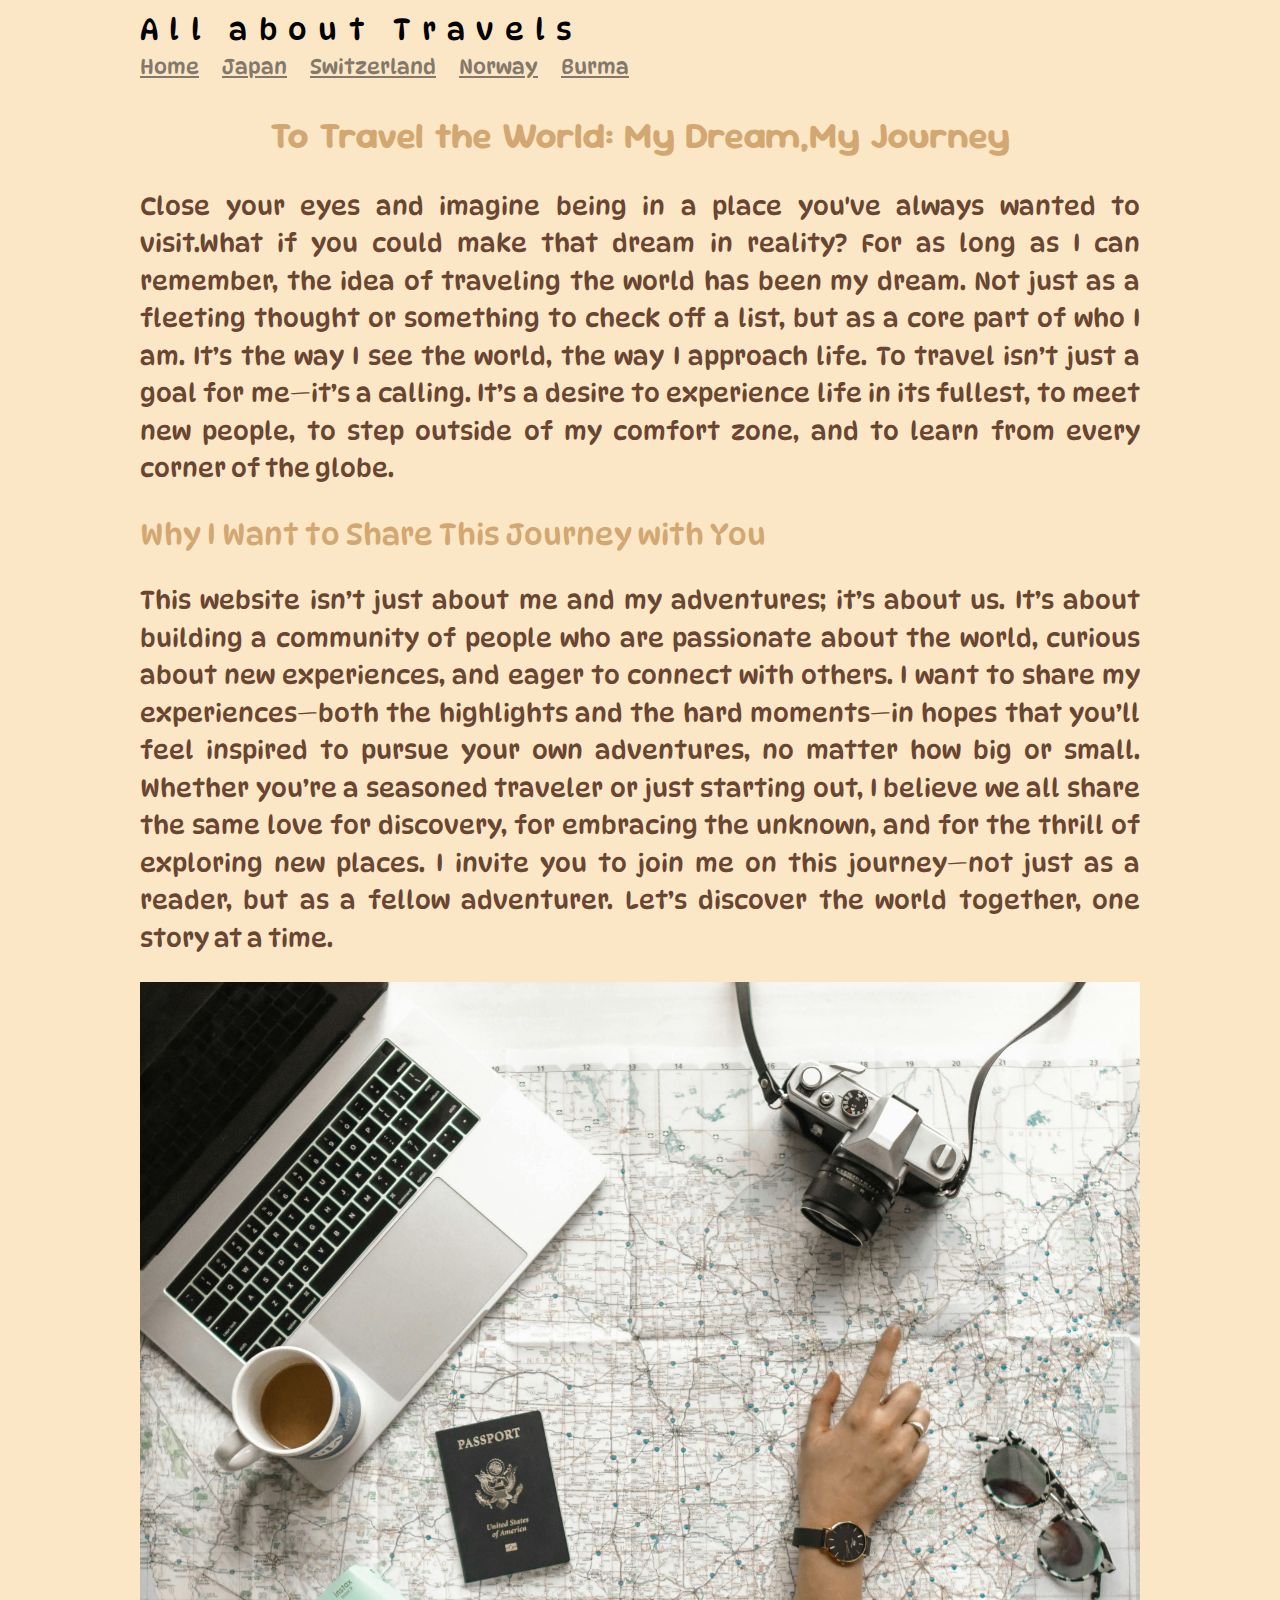
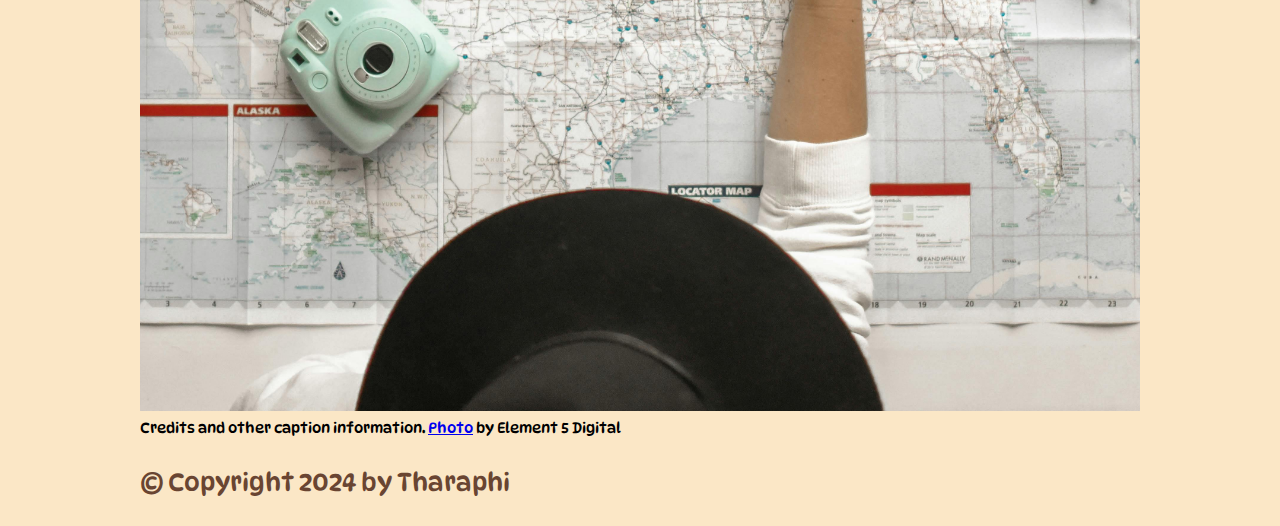
<file: index.html>
<!DOCTYPE html>
<html lang="en">
<head>
    <meta charset="UTF-8">
    <meta name="viewport" content="width=device-width, initial-scale=1.0">
    <title></title>
    <link rel="stylesheet" href="style.css">
</head>
<body>
    <header>
        <div class="site-title">All about Travels</div>
        <nav>
            <ul>
                <li><a href="index.html">Home</a></li>
                <li><a href="japan.html">Japan</a></li>
                <li><a href="switzerland">Switzerland</a></li>
                <li><a href="norway">Norway</a></li>
                <li><a href="burma">Burma</a></li>
            </ul>
        </nav>
    </header>

    <main>
        <h1>To Travel the World: My Dream,My Journey </h1>
        <p>Close your eyes and imagine being in a place you've always wanted to visit.What if you could make that dream in reality? For as long as I can remember, the idea of traveling the world has been my dream. Not just as a fleeting thought or something to check off a list, but as a core part of who I am. It’s the way I see the world, the way I approach life. To travel isn’t just a goal for me—it’s a calling. It’s a desire to experience life in its fullest, to meet new people, to step outside of my comfort zone, and to learn from every corner of the globe.
        </p>
    </main>
        <h2> Why I Want to Share This Journey with You</h2>
        <p>This website isn’t just about me and my adventures; it’s about us. It’s about building a community of people who are passionate about the world, curious about new experiences, and eager to connect with others. I want to share my experiences—both the highlights and the hard moments—in hopes that you’ll feel inspired to pursue your own adventures, no matter how big or small.

            Whether you’re a seasoned traveler or just starting out, I believe we all share the same love for discovery, for embracing the unknown, and for the thrill of exploring new places. I invite you to join me on this journey—not just as a reader, but as a fellow adventurer. Let’s discover the world together, one story at a time.</p>
        <figure>
            <img src="images/Travel the World.jpg" alt="Travel The World">
    <figcaption>Credits and other caption information. <a href="https://www.pexels.com/photo/person-pointing-a-location-on-the-map-1051075/">Photo</a> by Element 5 Digital </figcaption>
</figure>
    <footer>
    <p>&copy; Copyright 2024 by Tharaphi </p>
    </footer>
</body>
</html>
</file>
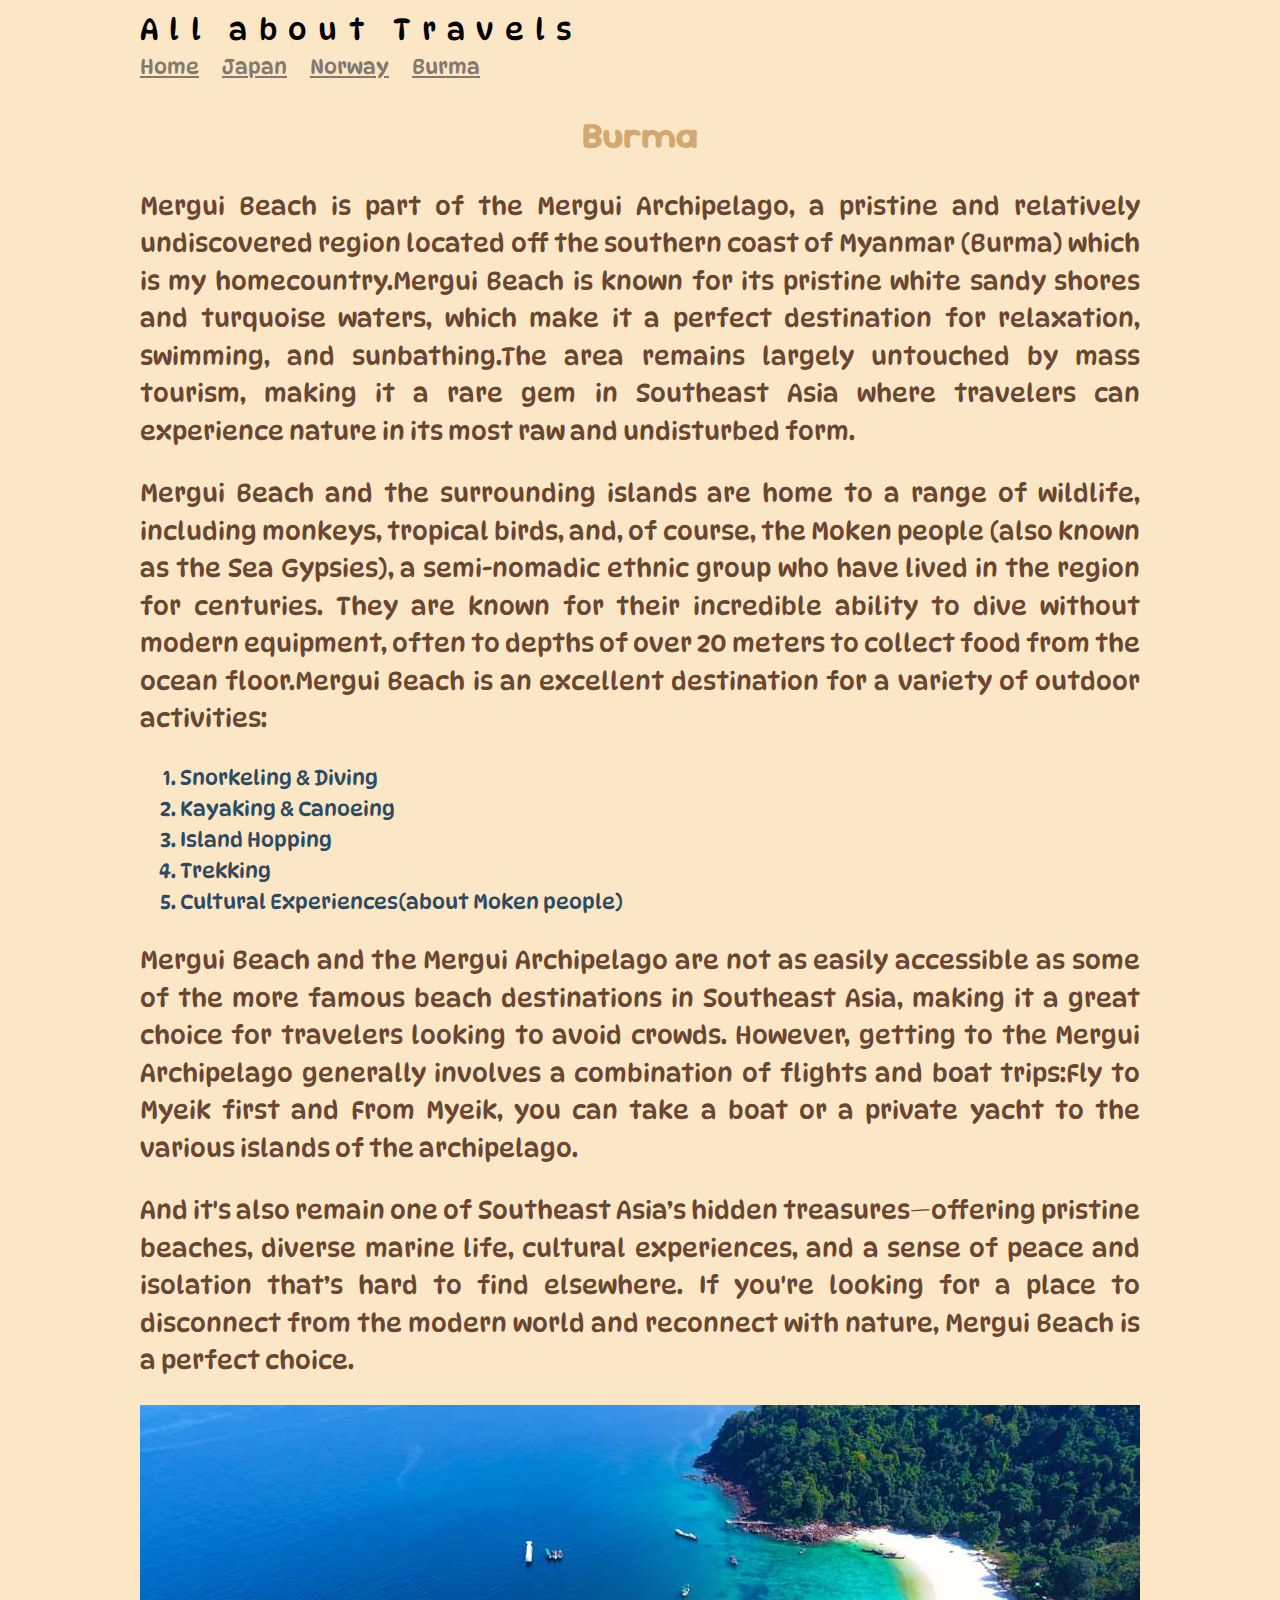
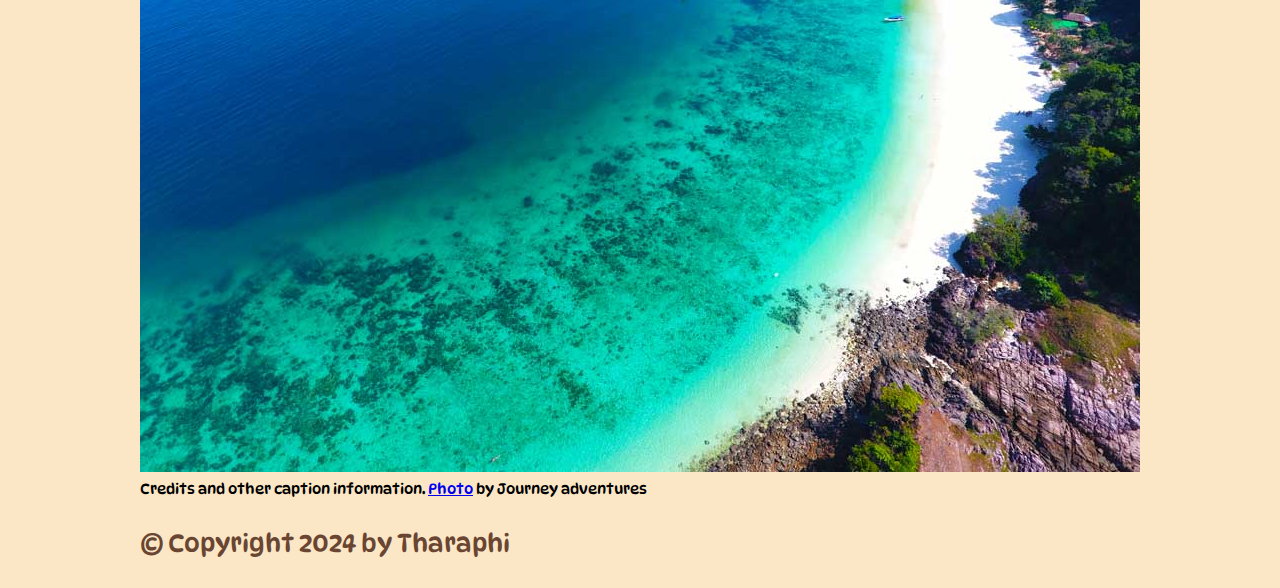
<file: burma.html>
<!DOCTYPE html>
<html lang="en">
<head>
    <meta charset="UTF-8">
    <meta name="viewport" content="width=device-width, initial-scale=1.0">
    <title>Replace with your site name</title>
    <link rel="stylesheet" href="style.css">
</head>
<body>
    <header>
        <div class="site-title">All about Travels</div>
        <nav>
            <ul>
                <li><a href="index.html">Home</a></li>
                <li><a href="japan">Japan</a></li>
                <li><a href="norway">Norway</a></li>
                <li><a href="burma">Burma</a></li>
            </ul>
        </nav>
    </header>

    <main>
        <h1>Burma</h1>
        <p>Mergui Beach is part of the Mergui Archipelago, a pristine and relatively undiscovered region located off the southern coast of Myanmar (Burma) which is my homecountry.Mergui Beach is known for its pristine white sandy shores and turquoise waters, which make it a perfect destination for relaxation, swimming, and sunbathing.The area remains largely untouched by mass tourism, making it a rare gem in Southeast Asia where travelers can experience nature in its most raw and undisturbed form.</p>
        <p>Mergui Beach and the surrounding islands are home to a range of wildlife, including monkeys, tropical birds, and, of course, the Moken people (also known as the Sea Gypsies), a semi-nomadic ethnic group who have lived in the region for centuries. They are known for their incredible ability to dive without modern equipment, often to depths of over 20 meters to collect food from the ocean floor.Mergui Beach is an excellent destination for a variety of outdoor activities:</p>
        <ol>
            <li>Snorkeling & Diving</li>
            <li>Kayaking & Canoeing</li>
            <li>Island Hopping</li>
            <li>Trekking</li>
            <li>Cultural Experiences(about Moken people)</li>
        </ol>
        <p>Mergui Beach and the Mergui Archipelago are not as easily accessible as some of the more famous beach destinations in Southeast Asia, making it a great choice for travelers looking to avoid crowds. However, getting to the Mergui Archipelago generally involves a combination of flights and boat trips:Fly to Myeik first and From Myeik, you can take a boat or a private yacht to the various islands of the archipelago. </p>
        <p>And it's also remain one of Southeast Asia’s hidden treasures—offering pristine beaches, diverse marine life, cultural experiences, and a sense of peace and isolation that’s hard to find elsewhere. If you're looking for a place to disconnect from the modern world and reconnect with nature, Mergui Beach is a perfect choice.</p>
    </main>
        <figure>
            <img src="images/Burma.jpg" alt="Burma">
    <figcaption>Credits and other caption information. <a href="https://www.pexels.com/search/mergui%20beach/">Photo</a> by Journey adventures</figcaption>
</figure>
    <footer>
    <p> &copy; Copyright 2024 by Tharaphi </p>
    </footer>
</body>
</html>
</file>
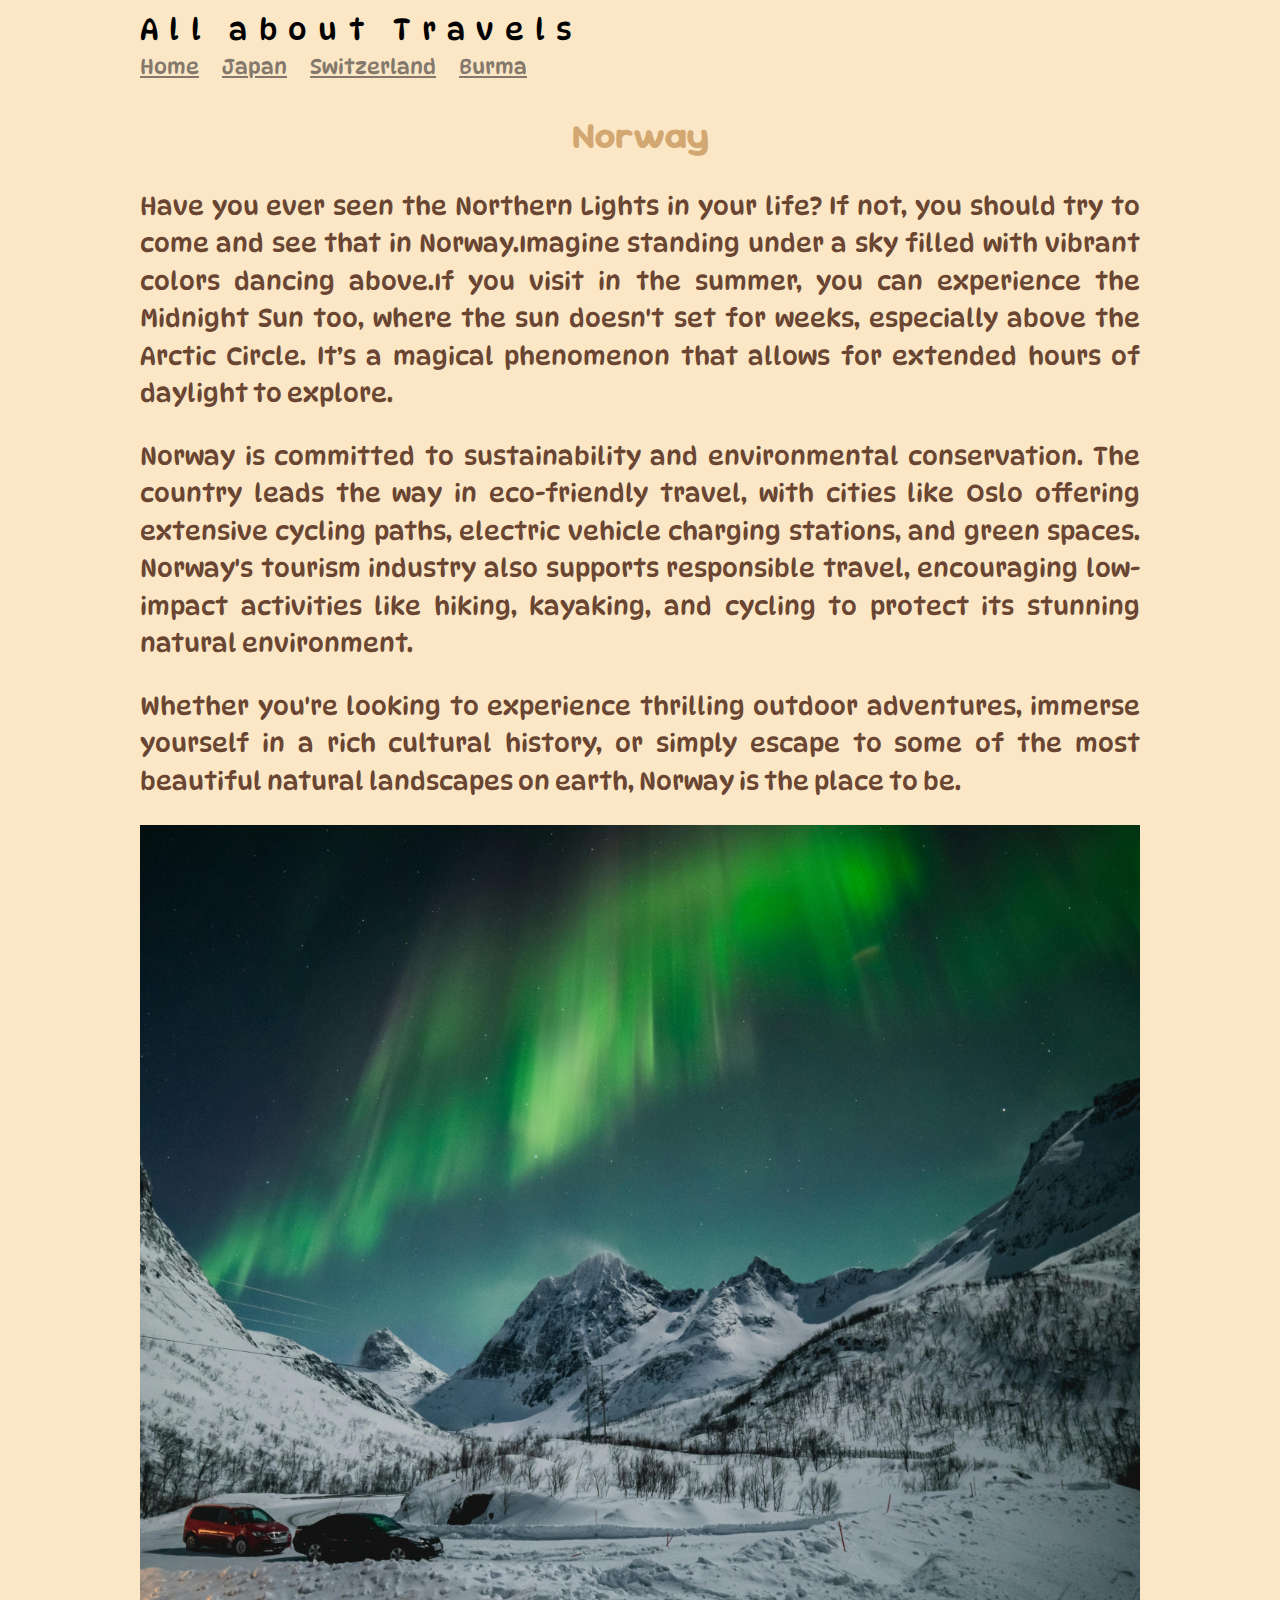
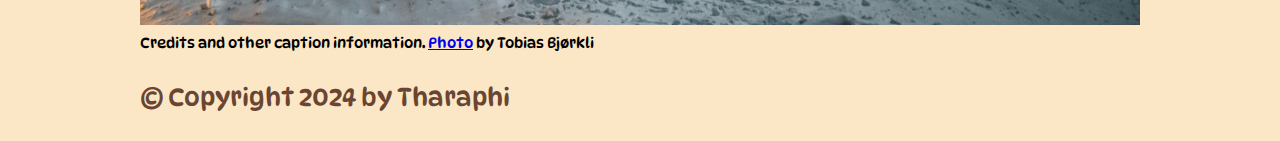
<file: norway.html>
<!DOCTYPE html>
<html lang="en">
<head>
    <meta charset="UTF-8">
    <meta name="viewport" content="width=device-width, initial-scale=1.0">
    <title>Replace with your site name</title>
    <link rel="stylesheet" href="style.css">
</head>
<body>
    <header>
        <div class="site-title">All about Travels</div>
        <nav>
            <ul>
                <li><a href="index.html">Home</a></li>
                <li><a href="japan">Japan</a></li>
                <li><a href="switzerland">Switzerland</a></li>
                <li><a href="burma">Burma</a></li>
            </ul>
        </nav>
    </header>

    <main>
        <h1>Norway</h1>
        <p>Have you ever seen the Northern Lights in your life? If not, you should try to come and see that in Norway.Imagine standing under a sky filled with vibrant colors dancing above.If you visit in the summer, you can experience the Midnight Sun too, where the sun doesn't set for weeks, especially above the Arctic Circle. It’s a magical phenomenon that allows for extended hours of daylight to explore.</p>

        <p>Norway is committed to sustainability and environmental conservation. The country leads the way in eco-friendly travel, with cities like Oslo offering extensive cycling paths, electric vehicle charging stations, and green spaces. Norway's tourism industry also supports responsible travel, encouraging low-impact activities like hiking, kayaking, and cycling to protect its stunning natural environment.</p>
        <p>Whether you're looking to experience thrilling outdoor adventures, immerse yourself in a rich cultural history, or simply escape to some of the most beautiful natural landscapes on earth, Norway is the place to be.</p>
            <img src="images/Norway.jpg" alt="Switzerland">
    <figcaption>Credits and other caption information. <a href="https://www.pexels.com/photo/breathtaking-illumination-of-aurora-borealis-in-mountains-of-northern-norway-11180717/">Photo</a> by Tobias Bjørkli</figcaption>
</figure>
    <footer>
    <p> &copy; Copyright 2024 by Tharaphi </p>
    </footer>
</body>
</html>
</file>
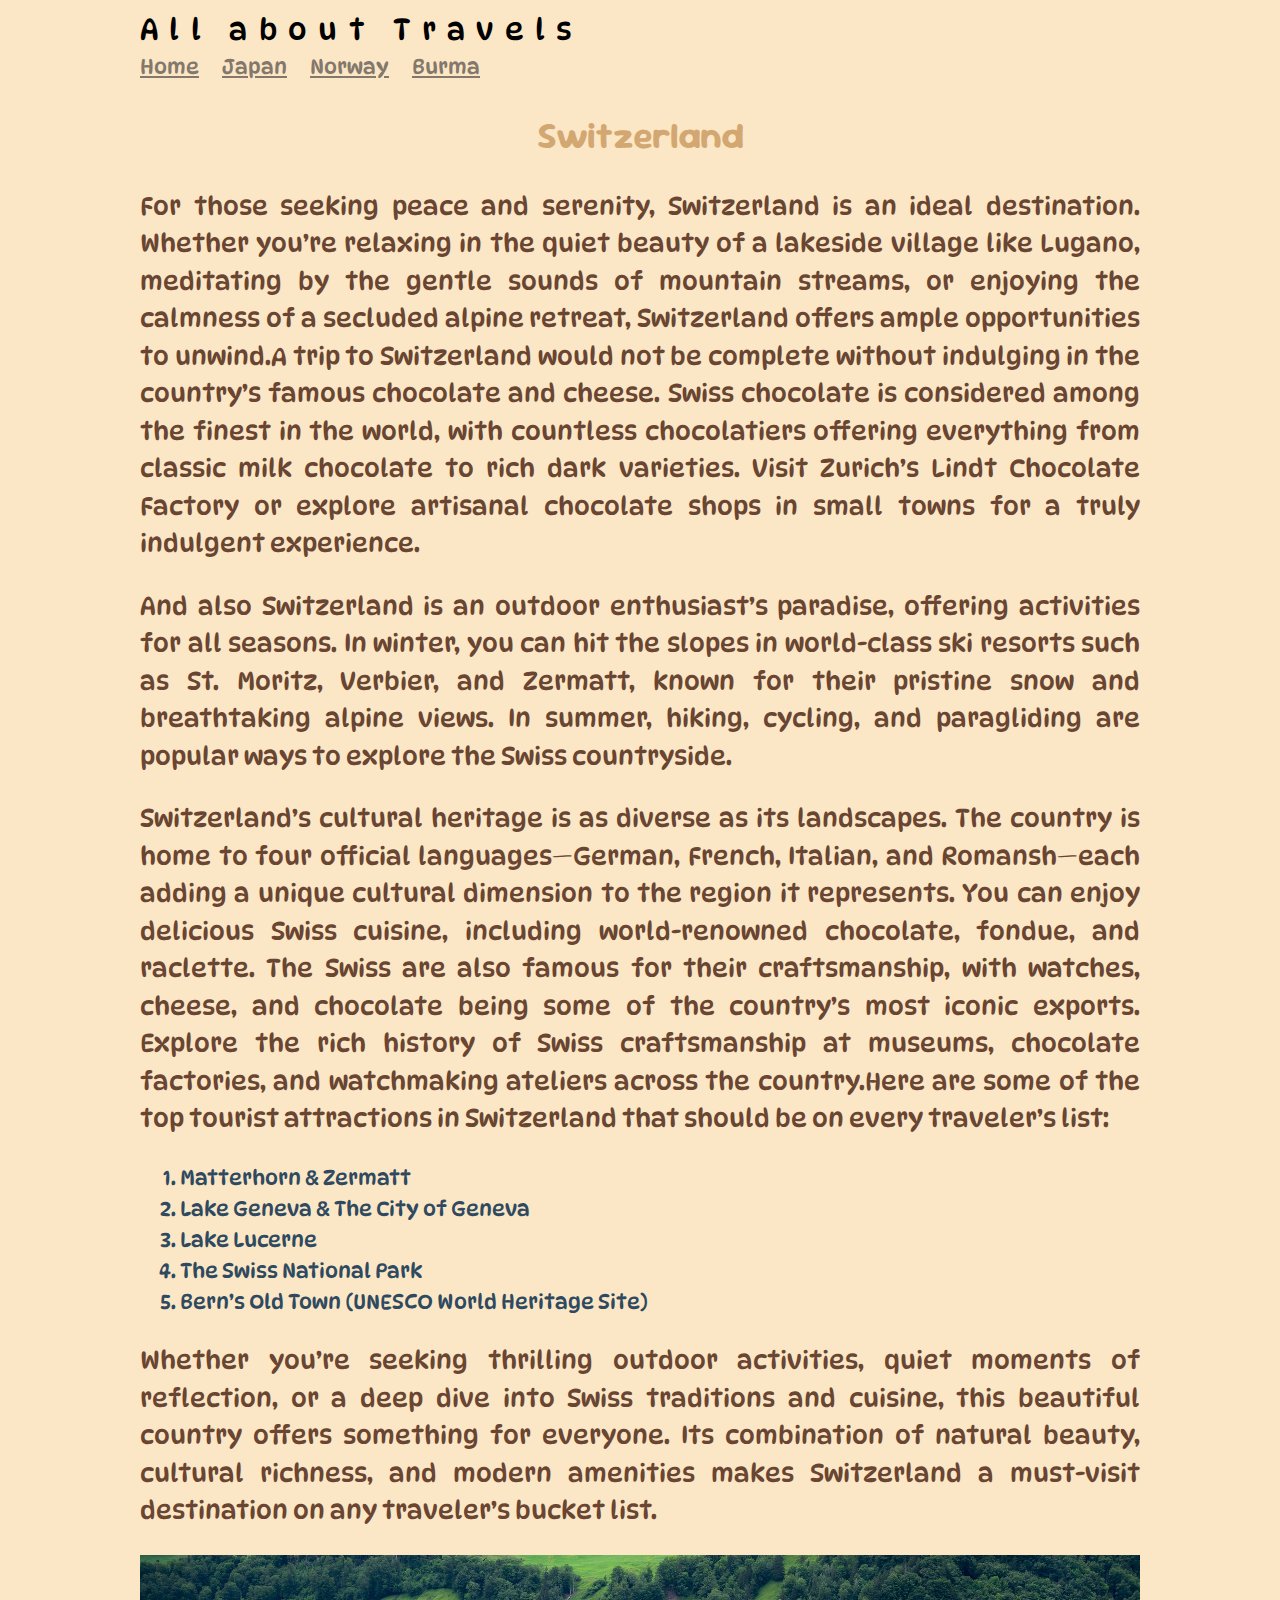
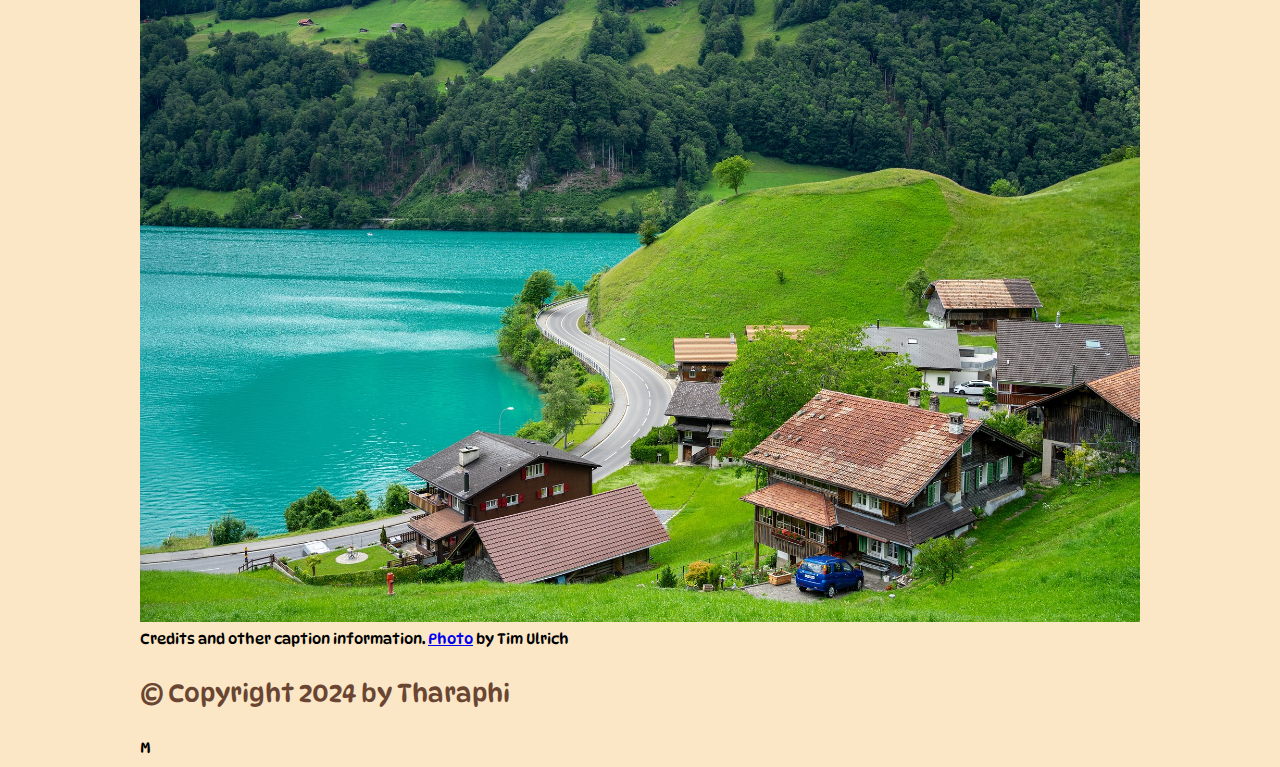
<file: switzerland.html>
<!DOCTYPE html>
<html lang="en">
<head>
    <meta charset="UTF-8">
    <meta name="viewport" content="width=device-width, initial-scale=1.0">
    <title>Replace with your site name</title>
    <link rel="stylesheet" href="style.css">
</head>
<body>
    <header>
        <div class="site-title">All about Travels</div>
        <nav>
            <ul>
                <li><a href="index.html">Home</a></li>
                <li><a href="japan">Japan</a></li>
                <li><a href="norway">Norway</a></li>
                <li><a href="burma">Burma</a></li>
            </ul>
        </nav>
    </header>

    <main>
        <h1>Switzerland</h1>
        <p>For those seeking peace and serenity, Switzerland is an ideal destination. Whether you’re relaxing in the quiet beauty of a lakeside village like Lugano, meditating by the gentle sounds of mountain streams, or enjoying the calmness of a secluded alpine retreat, Switzerland offers ample opportunities to unwind.A trip to Switzerland would not be complete without indulging in the country’s famous chocolate and cheese. Swiss chocolate is considered among the finest in the world, with countless chocolatiers offering everything from classic milk chocolate to rich dark varieties. Visit Zurich’s Lindt Chocolate Factory or explore artisanal chocolate shops in small towns for a truly indulgent experience.
        </p>
        <p>And also Switzerland is an outdoor enthusiast’s paradise, offering activities for all seasons. In winter, you can hit the slopes in world-class ski resorts such as St. Moritz, Verbier, and Zermatt, known for their pristine snow and breathtaking alpine views. In summer, hiking, cycling, and paragliding are popular ways to explore the Swiss countryside.</p>
        <p>Switzerland’s cultural heritage is as diverse as its landscapes. The country is home to four official languages—German, French, Italian, and Romansh—each adding a unique cultural dimension to the region it represents. You can enjoy delicious Swiss cuisine, including world-renowned chocolate, fondue, and raclette. The Swiss are also famous for their craftsmanship, with watches, cheese, and chocolate being some of the country’s most iconic exports. Explore the rich history of Swiss craftsmanship at museums, chocolate factories, and watchmaking ateliers across the country.Here are some of the top tourist attractions in Switzerland that should be on every traveler’s list:</p>
        <ol>
            <li>Matterhorn & Zermatt</li>
            <li>Lake Geneva & The City of Geneva</li>
            <li>Lake Lucerne</li>
            <li>The Swiss National Park</li>
            <li>Bern’s Old Town (UNESCO World Heritage Site)</li>
        </ol>
        <p> Whether you’re seeking thrilling outdoor activities, quiet moments of reflection, or a deep dive into Swiss traditions and cuisine, this beautiful country offers something for everyone. Its combination of natural beauty, cultural richness, and modern amenities makes Switzerland a must-visit destination on any traveler’s bucket list.</p>
    </main>
        <figure>
            <img src="images/Switzerland.jpg" alt="Switzerland">
    <figcaption>Credits and other caption information. <a href="https://pixabay.com/photos/switzerland-swiss-landscape-5414899/">Photo</a> by Tim Ulrich</figcaption>
</figure>
    <footer>
    <p> &copy; Copyright 2024 by Tharaphi </p>
    </footer>
</body>
</html>M
</file>
<file: style.css>
@import url('https://fonts.googleapis.com/css2?family=DynaPuff:wght@400..700&family=Forum&family=Roboto:ital,wght@0,100;0,300;0,400;0,500;0,700;0,900;1,100;1,300;1,400;1,500;1,700;1,900&display=swap');
@import url('https://fonts.googleapis.com/css2?family=DynaPuff:wght@400..700&family=Forum&family=Roboto:ital,wght@0,100;0,300;0,400;0,500;0,700;0,900;1,100;1,300;1,400;1,500;1,700;1,900&family=Sour+Gummy:ital,wght@0,100..900;1,100..900&display=swap');
 
html{
    font-size: 92%;
    font-family: "DynaPuff", system-ui;
}
h1{
    font-size: 2.5rem;
    font-family: "Sour Gummy", sans-serif;
    color:rgb(211, 167, 113);
}
h2{
    font-size: 2rem;
    font-weight: 200;
    color:rgb(211, 167, 113);
}
li{
    font-size: 1.4rem;
    color:rgb(47, 74, 96);
}
div{letter-spacing: 0.3cm;}
.site-title{
    font-size: 2rem;
}
body{
    background-color: rgb(251, 231, 198);
    line-height: 1.5;
}
  body{
    max-width: 100ch;
    margin-left: auto;
    margin-right: auto;
  }
nav ul {
    list-style: none;
    padding: 20;
    margin: 30;
}

nav li{
    display: inline-block;
    margin-right: 20px;
}
nav li a{
    color:rgb(131, 120, 107);}
  p{
    color:rgb(105, 69, 50);
}
p{
    font-size: 25px;
}
p{text-align: justify;
}
h1{
    text-align: center;
  }
figure{
    margin: 0;
    margin-left: center;
}
img, video{
    max-width: 100%;
    height: auto;
}
nav ul {
    list-style-position: inside;
    padding: 0;
    margin: 0;
}

nav li{
  display: inline-block;
  padding: auto;
}
</file>
